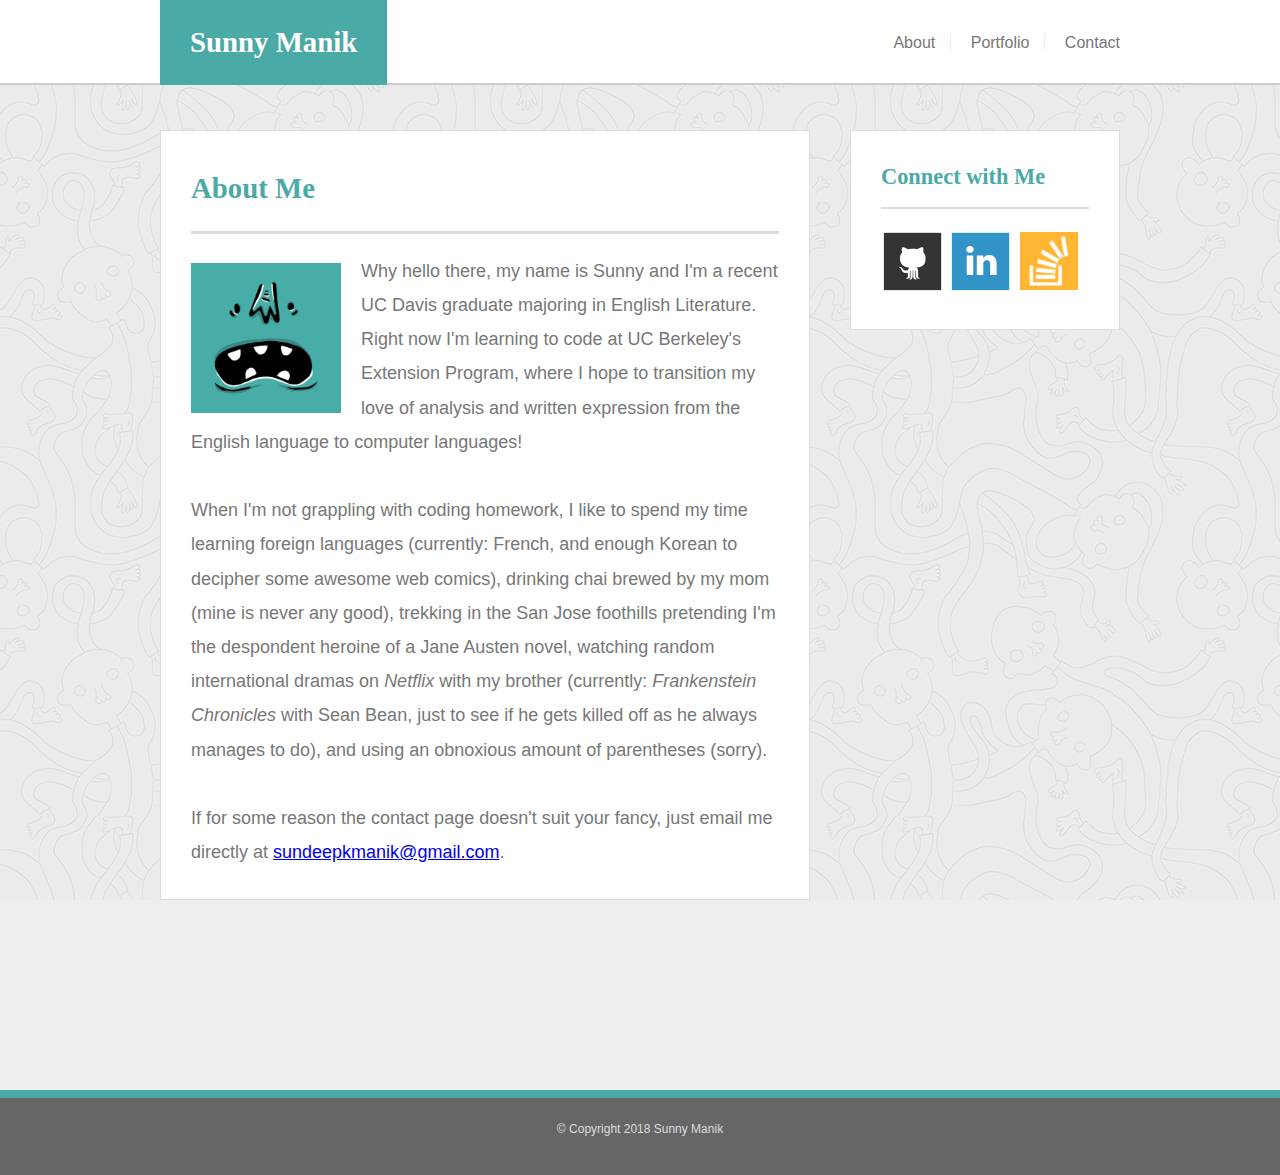
<file: index.html>
<!doctype html>
<html lang="en"> 

<head>

    <meta charset="UTF-8">
    <title>Sunny's Portfolio</title>
    <link rel="stylesheet" type="text/css" href="assets/css/reset.css">
    <link rel="stylesheet" type="text/css" href="assets/css/style.css">

</head>

<body>

    <nav>

        <div class="wrapper clearfix">

            <a id="logo" href="index.html">Sunny Manik</a>
    
            <div class="folio-tabs">
    
                <a href="index.html">About</a>
                <a href="portfolio.html">Portfolio</a>
                <a href="contact.html">Contact</a>
    
            </div>

        </div>

    </nav>
    
    <section class="main clearfix">
    
        <div class="bio">
    
            <h1>About Me</h1>
    
                <p>
                    <img src="assets/images/profile.png" alt="Profile Avatar" />
                    
                    Why hello there, my name is Sunny and I'm a recent UC Davis graduate majoring in English Literature. Right now I'm learning to code at UC Berkeley's Extension Program, where I hope to transition my love of analysis and written expression from the English language to computer languages!

                    <br /><br />

                    When I'm not grappling with coding homework, I like to spend my time learning foreign languages (currently: French, and enough Korean to decipher some awesome web comics), drinking chai brewed by my mom (mine is never any good), trekking in the San Jose foothills pretending I'm the despondent heroine of a Jane Austen novel, watching random international dramas on <em>Netflix</em> with my brother (currently: <em>Frankenstein Chronicles</em> with Sean Bean, just to see if he gets killed off as he always manages to do), and using an obnoxious amount of parentheses (sorry).
                    
                    <br /><br />
                    
                    If for some reason the contact page doesn't suit your fancy, just email me directly at <a href="#">sundeepkmanik@gmail.com</a>.
                </p>
    
        </div>
    
        <div class="side-panel clearfix">
                
            <h2>Connect with Me</h2>

            <a href="https://github.com/skmanik" target="_blank">
                <img src="assets/images/github.png" alt="Github" />
            </a>
            <a href="https://linkedin.com/in/sundeep-manik-226010155" target="_blank">
                <img src="assets/images/linkedin.png" alt="LinkedIn" />
            </a>
            <a href="https://stackexchange.com/users/12903399/s-manik" id="stupidpic" target="_blank">
                <img src="assets/images/stackoverflow.png" alt="Stack Overflow" />
            </a>
            
        </div>
    
    </section>

    <div class="push"></div>
    
    <footer>
    
        <span>© Copyright 2018 Sunny Manik</span>
    
    </footer>
    
</body>


</html>
</file>
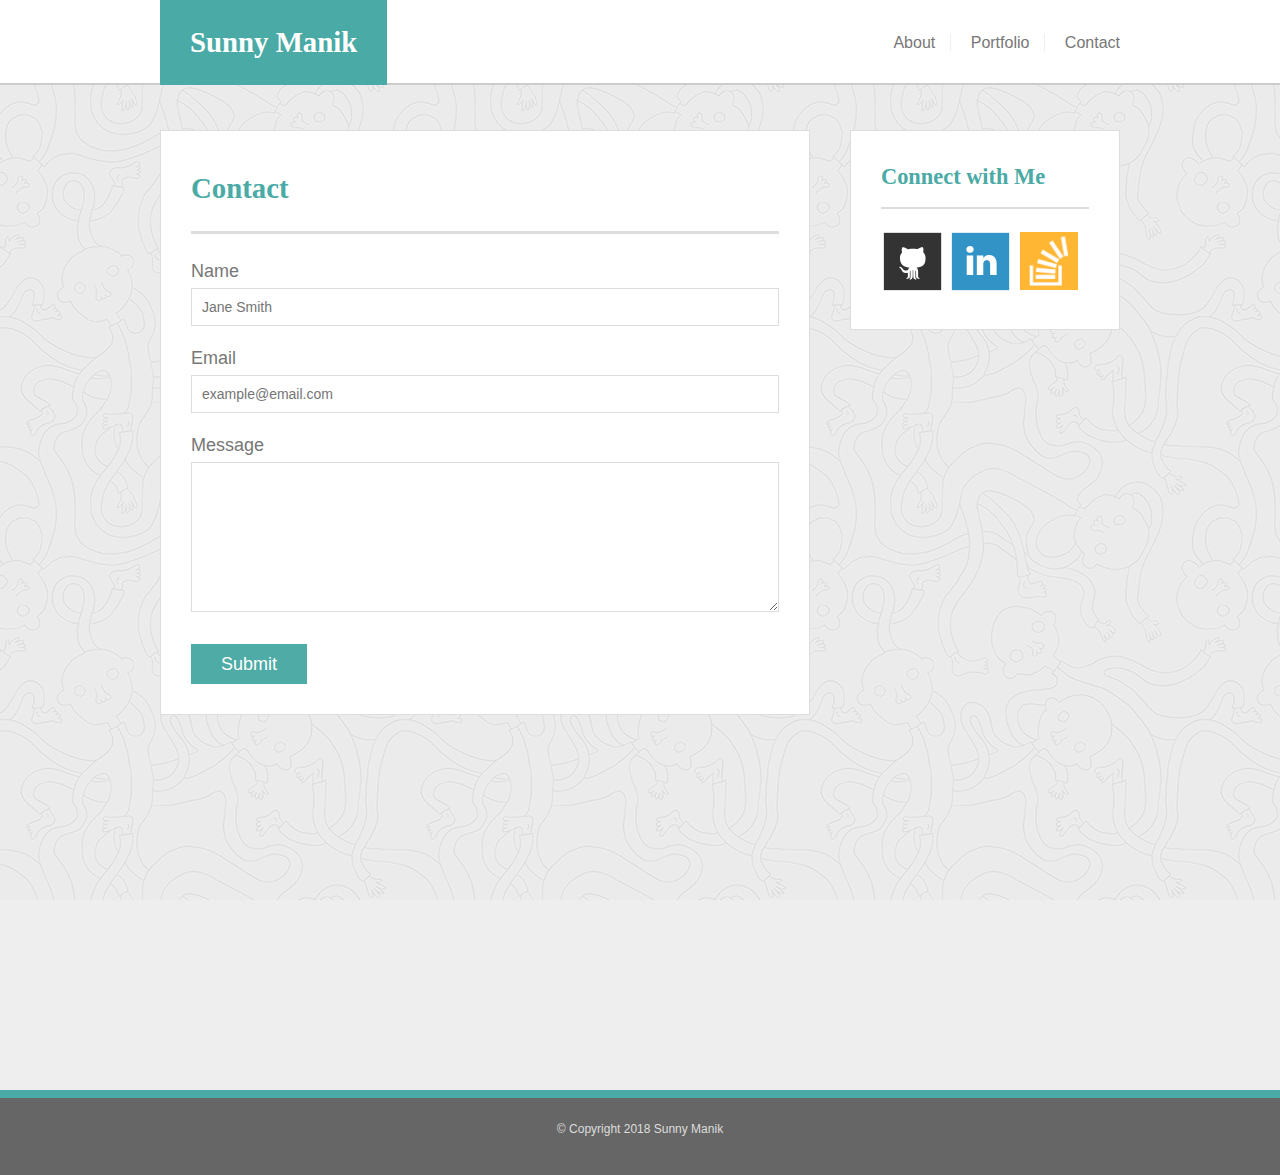
<file: contact.html>
<!doctype html>
<html lang="en-us">

<head>

    <meta charset="UTF-8">
    <title>Sunny's Portfolio</title>
    <link rel="stylesheet" type="text/css" href="assets/css/reset.css">
    <link rel="stylesheet" type="text/css" href="assets/css/style.css">

</head>

<body>

    <nav>

        <div class="wrapper clearfix">

            <a id="logo" href="index.html">Sunny Manik</a>

            <div class="folio-tabs">

                <a href="index.html">About</a>
                <a href="portfolio.html">Portfolio</a>
                <a href="contact.html">Contact</a>

            </div>

        </div>

    </nav>

    <section class="main clearfix">

        <div class="bio">

            <h1>Contact</h1>

            <p>

                <label for="name">Name</label>
                <input type="text" id="name" name="name" placeholder="Jane Smith">

                <label for="email">Email</label>
                <input type="email" name="email" placeholder="example@email.com">

                <label for="message">Message</label>
                <textarea rows="8" name="message" class="form-control" placeholder=""></textarea>

                <a class="button" href="#">Submit</a>

            </p>

        </div>

        <div class="side-panel clearfix">

            <h2>Connect with Me</h2>

            <a href="https://github.com/skmanik" target="_blank">
                <img src="assets/images/github.png" alt="Github" />
            </a>
            <a href="https://linkedin.com/in/sundeep-manik-226010155" target="_blank">
                <img src="assets/images/linkedin.png" alt="LinkedIn" />
            </a>
            <a href="https://stackexchange.com/users/12903399/s-manik" id="stupidpic" target="_blank">
                <img src="assets/images/stackoverflow.png" alt="Stack Overflow" />
            </a>

        </div>

    </section>

    <div class="push"></div>

    <footer>

        <span>© Copyright 2018 Sunny Manik</span>

    </footer>

</body>


</html>
</file>
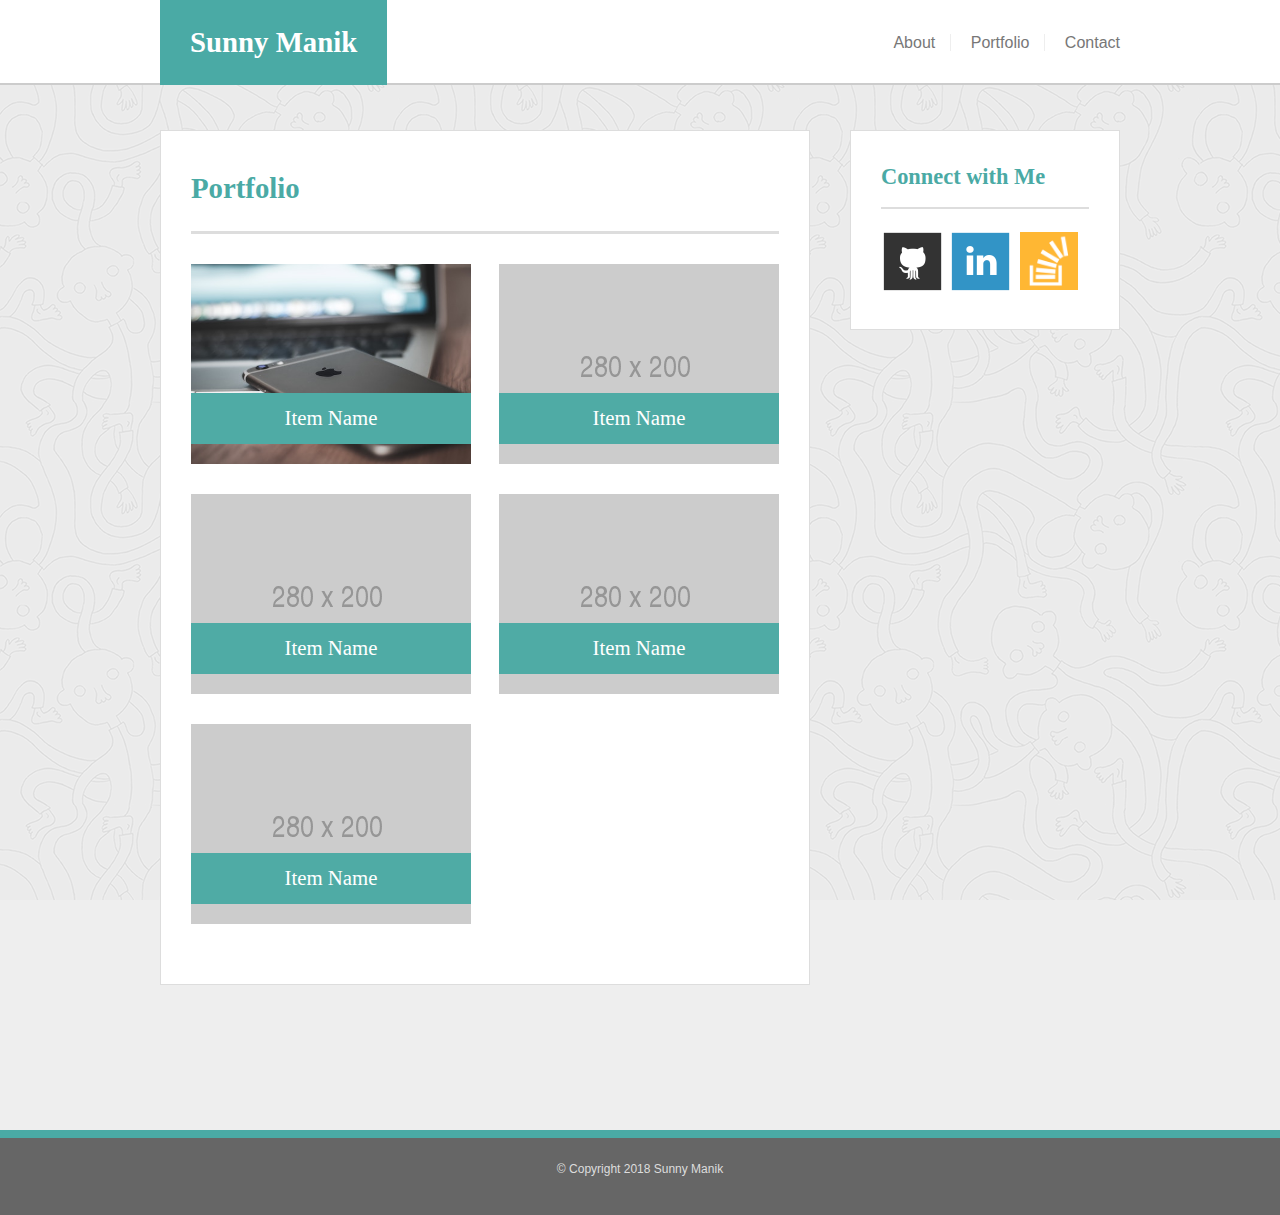
<file: portfolio.html>
<!doctype html>
<html lang="en-us">

<head>

    <meta charset="UTF-8">
    <title>Sunny's Portfolio</title>
    <link rel="stylesheet" type="text/css" href="assets/css/reset.css">
    <link rel="stylesheet" type="text/css" href="assets/css/style.css">

</head>

<body>

    <nav>

        <div class="wrapper clearfix">

            <a id="logo" href="index.html">Sunny Manik</a>
    
            <div class="folio-tabs">

                <a href="index.html">About</a>
                <a href="portfolio.html">Portfolio</a>
                <a href="contact.html">Contact</a>

            </div>

        </div>

    </nav>
    
    <section class="main clearfix">
    
        <div class="bio">
    
            <h1>Portfolio</h1>
    
                <div class="row clearfix">
                
                    <a href="#" class="port-cell">
                        <span>Item Name</span>
                        <img src="assets/images/portfoliodummy1.jpg" alt="Portfolio Image" />
                    </a>

                    <a href="#" class="port-cell">
                            <span>Item Name</span>
                            <img src="assets/images/portfoliodummy.png" alt="Portfolio Image" />
                    </a>
                
                </div>

                <div class="row clearfix">
                
                        <a href="#" class="port-cell">
                            <span>Item Name</span>
                            <img src="assets/images/portfoliodummy.png" alt="Portfolio Image" />
                        </a>
    
                        <a href="#" class="port-cell">
                                <span>Item Name</span>
                                <img src="assets/images/portfoliodummy.png" alt="Portfolio Image" />
                        </a>
                    
                </div>

                <div class="row clearfix">
                
                        <a href="#" class="port-cell">
                            <span>Item Name</span>
                            <img src="assets/images/portfoliodummy.png" alt="Portfolio Image" />
                        </a>

                </div>
    
        </div>
    
        <div class="side-panel clearfix">
                
            <h2>Connect with Me</h2>

            <a href="https://github.com/skmanik" target="_blank">
                <img src="assets/images/github.png" alt="Github" />
            </a>
            <a href="https://linkedin.com/in/sundeep-manik-226010155" target="_blank">
                <img src="assets/images/linkedin.png" alt="LinkedIn" />
            </a>
            <a href="https://stackexchange.com/users/12903399/s-manik" id="stupidpic" target="_blank">
                <img src="assets/images/stackoverflow.png" alt="Stack Overflow" />
            </a>
            
        </div>
    
    </section>

    <div class="push"></div>
    
    <footer>
    
        <span>© Copyright 2018 Sunny Manik</span>
    
    </footer>
    
</body>


</html>
</file>
<file: assets/css/style.css>
html {
    -webkit-box-sizing: border-box;
    -moz-box-sizing: border-box;
    box-sizing: border-box;
}

*, *:before, *:after {
    -webkit-box-sizing: inherit;
    -moz-box-sizing: inherit;
    box-sizing: inherit;
}

html, body { height: 100%; }

body {
    font-family: 'Arial', 'Helvetica Neue', Helvetica, sans-serif;
    color: #777777;
    background: #eee url('../images/pattern.png') repeat fixed;
    min-width: 960px;
    -webkit-font-smoothing: antialiased;
    -moz-osx-font-smoothing: grayscale;
}

h1, h2 {
    font-family: 'Georgia', Times, Times New Roman, serif;
    font-weight: bold;
    color: #4aaaa5;
}

h1 {
    font-size: 1.8em;
    padding-bottom: 15px;
    border-bottom: 3px solid #dddddd;
    margin-bottom: 20px;
    line-height: 1.9em;
}

h2 {
    font-size: 1.4em;
    padding-bottom: 15px;
    border-bottom: 2px solid #dddddd;
    margin-bottom: 20px;
    line-height: 1.4em;
}

em {
    font-style: italic;
}

.clearfix:after { 
    content: "."; 
    visibility: hidden; 
    display: block; 
    height: 0; 
    clear: both;
}

nav {
    position: fixed;
    z-index: 9999;
    top: 0;
    left: 0;
    width: 100%;
    height: 85px;
    background: #fff;
    border-bottom: 2px solid #cccccc;
}

nav .wrapper {
    width: 960px;
    margin: 0 auto;
}

nav #logo {
    float: left;
    background: #4aaaa5;
    color: #fff;
    font-family: 'Georgia', Times, Times New Roman, serif;
    font-weight: bold;
    font-size: 1.8em;
    line-height: 85px;
    padding: 0 30px;
    text-decoration: none !important;
}

nav .folio-tabs {
    float: right;
    line-height: 85px;
}

nav .folio-tabs a {
    display: inline;
    padding: 0 15px;
    border-right: 1px solid #eee;
    text-decoration: none !important;
    color: inherit !important;
}

nav .folio-tabs a:last-child {
    padding-right: 0;
    border: none;
}

.main {
    position: relative;
    width: 960px;
    margin: 130px auto -85px auto;
    min-height: 100%;
}

.main .bio {
    padding: 30px;
    background: #fff;
    width: 650px;
    float: left;
    border: 1px solid #dddddd;
}

.main .bio p {
    line-height: 190%;
    font-size: 18px;
}

.main .bio p img {
    float: left;
    width: 150px;
    height: 150px;
    margin: 9px 20px 0 0;
}

.main .side-panel {
    padding: 30px;
    width: 270px;
    height: 200px;
    background: #fff;
    float: left;
    margin-left: 40px;
    border: 1px solid #dddddd;
}

.main .side-panel a {
    text-decoration: none;
}

.main .side-panel a:last-child {
    margin-left: 2px;
}

.main .side-panel a img {
    width: 64px;
    opacity: 0.8;
}

.main .side-panel #stupidpic img {
    position: relative;
    width: 58px;
    top: -3px;
}

.push {
    height: 145px;
    clear: both;
}

footer {
    text-align: center;
    background: #666;
    width: 100%;
    height: 85px;
    border-top: 8px solid #4aaaa5;
}

footer span {
    display: block;
    padding-top: 25px;
    font-size: 75%;
    color: #dddddd;
}

/* Contact */

input, textarea {
    width: 100%;
    font-size: 14px;
    border: 1px solid #dddddd;
    padding: 10px;
    color: #777;
    margin-bottom: 15px;
}

.main .bio p .button {
    margin-top: 5px;
    display: inline-block;
    padding: 3px 30px;
    background: #4faba5;
    color: #fff;
    text-decoration: none;
}

/* Portfolio */

.main .bio .row {
    margin-bottom: 30px;
}

.main .bio .row:first-of-type {
    margin-top: 30px;
}

.main .bio .row .port-cell {
    position: relative;
    display: block;
    float: left;
    width: 280px;
    height: 200px;
    background: #ddd;
    margin-right: 28px;
    text-decoration: none;
    overflow: hidden;
}

.main .bio .row .port-cell:last-of-type {
    margin-right: 0 !important;
}

.port-cell span {
    display: block;
    position: absolute;
    bottom: 20px;
    left: 0;
    z-index: 2;
    width: 100%;
    text-align: center;
    padding: 15px 0;
    background: #4faba5;
    color: #fff;
    font-family: 'Georgia', Times, Times New Roman, serif;
    font-size: 130%;
}

.port-cell img {
    position: absolute;
    z-index: 1;
    top: 0;
    left: 0;
    width: inherit;
    height: inherit;
}

/* Animations */

#logo:hover,
#logo:active,
#logo:focus,
.main .bio p .button:hover, 
.main .bio p .button:active {
    background: #489c97;
}

nav .folio-tabs a:hover, 
nav .folio-tabs a:active, 
nav .folio-tabs a:focus {
    color: #4faba5 !important;
}

.main .side-panel a img:hover, 
.main .side-panel a img:active, 
.main .side-panel a img:focus {
    opacity: 1;
}

.port-cell span {
    transition: ease-in-out 0.15s;
}

.port-cell:hover span {
    -webkit-transform: translateY(-8px);
    -ms-transform: translateY(-8px);
    transform: translateY(-8px);
}

.port-cell img {
    transition: ease-in-out 0.15s;
}

.port-cell:hover img {
    -webkit-transform: scale(1.1);
    -ms-transform: scale(1.1);
    transform: scale(1.1);
}
</file>
